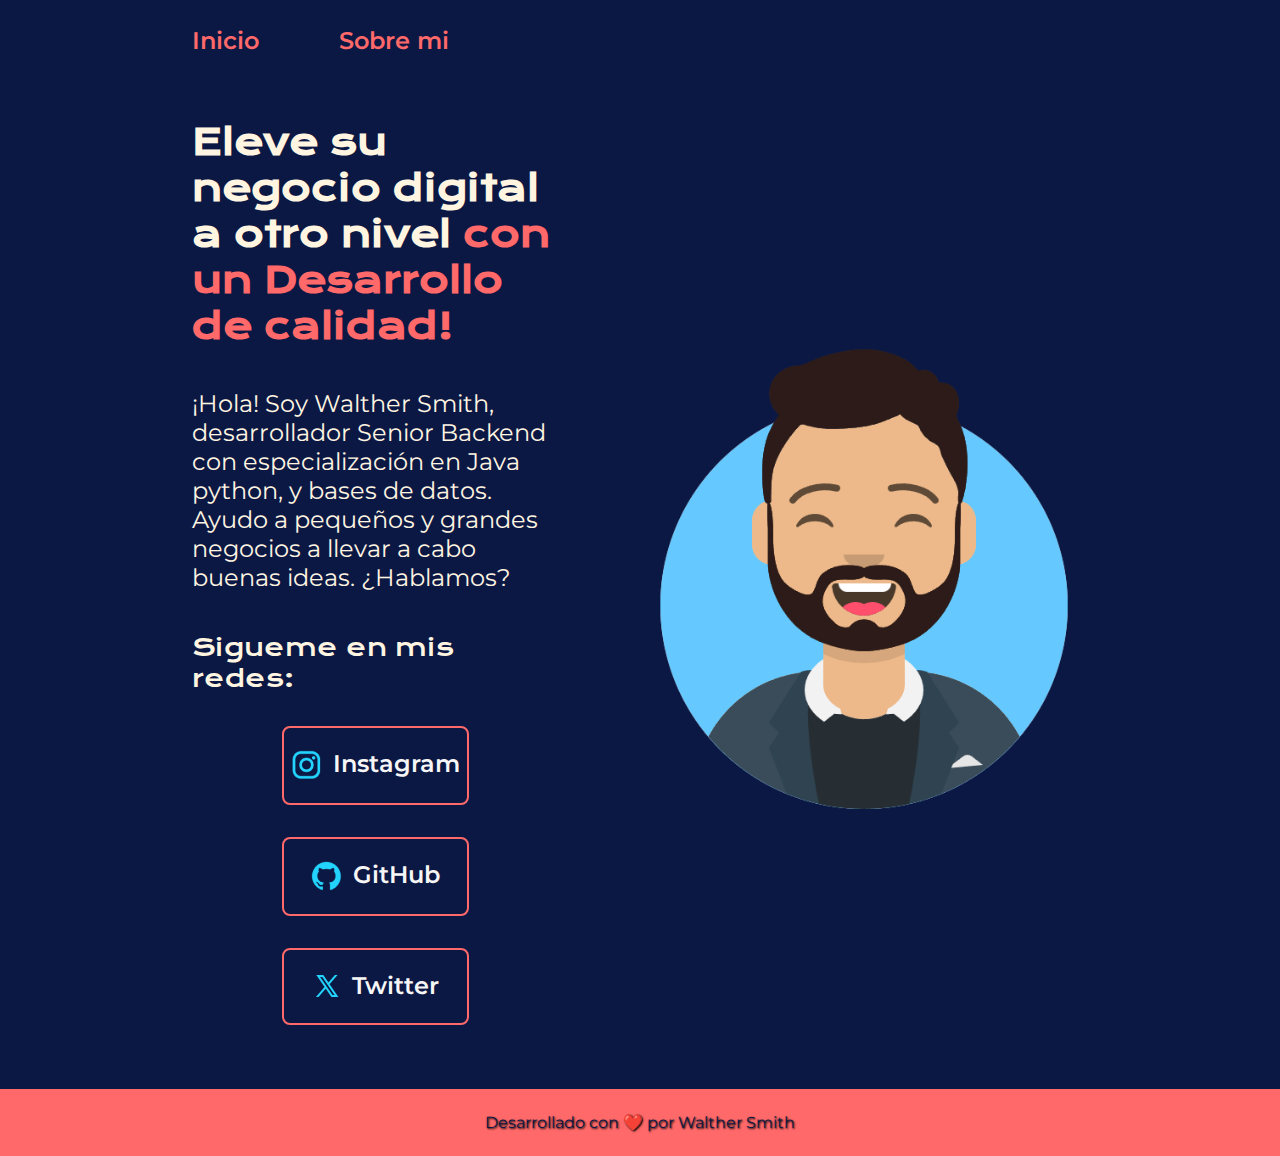
<file: index.html>
<!DOCTYPE html>
<html lang="es-mx">
<head>
    <meta charset="UTF-8"> 
    <meta http-equiv="X-UA-Compatible" content="IE=edge">
    <meta name="viewport" content="width=device-width, initial-scale=1.0">
    <title>Portafolio</title>
    <!-- <link rel="stylesheet" href="normalize.css"> -->
    <!-- <link rel="stylesheet" href="reset.css"> -->
    <link rel="stylesheet" href="style/style.css">

</head>
<body>
    <header class="header">
        <nav class="header__menu">
            <a class="header__menu__link" href="index.html">Inicio</a>
            <a class="header__menu__link" href="about.html">Sobre mi</a>
        </nav>
    </header>
    <main class="presentacion">
        <section class="presentacion__contenido">
            <h1 class="presentacion__contenido__titulo">
                Eleve su negocio digital a otro nivel 
                <strong class="titulo-destaque">con un Desarrollo de calidad!</strong>
            </h1>
            <p class="presentacion__contenido__texto">¡Hola! Soy Walther Smith, desarrollador Senior Backend con
                especialización en Java python, y bases de datos. Ayudo a pequeños y grandes
                 negocios a llevar a cabo buenas ideas.
                  ¿Hablamos?
            </p>
            <div class="presentacion__enlaces">
                <h2 class="presentacion__enlaces__subtitulo">Sigueme en mis redes:</h2>
                <a class="presentacion__enlaces__link" href="https://instagram.com/walthersmith_" target="_blank">
                   <img src="assets/instagram.png" alt="icono de instagram"> Instagram</a>
                <a class="presentacion__enlaces__link" href="https://github.com/walthersmith" target="_blank">
                   <img src="assets/github.png" alt="icono de github"> GitHub</a>
                <a class="presentacion__enlaces__link" href="https://x.com/walthersmith" target="_blank">
                    <img src="assets/twitter-novo.png" alt="icono de x"> Twitter</a>
            </div>
        </section>
        <img class="presentacion__imagen"  src="assets/avatar.png" alt="Foto de Ana García desarrolando un proyecto">
    </main>
    <footer class="footer">
        <p>Desarrollado con ❤️ por Walther Smith</p>
    </footer>
</body>
</html>
</file>
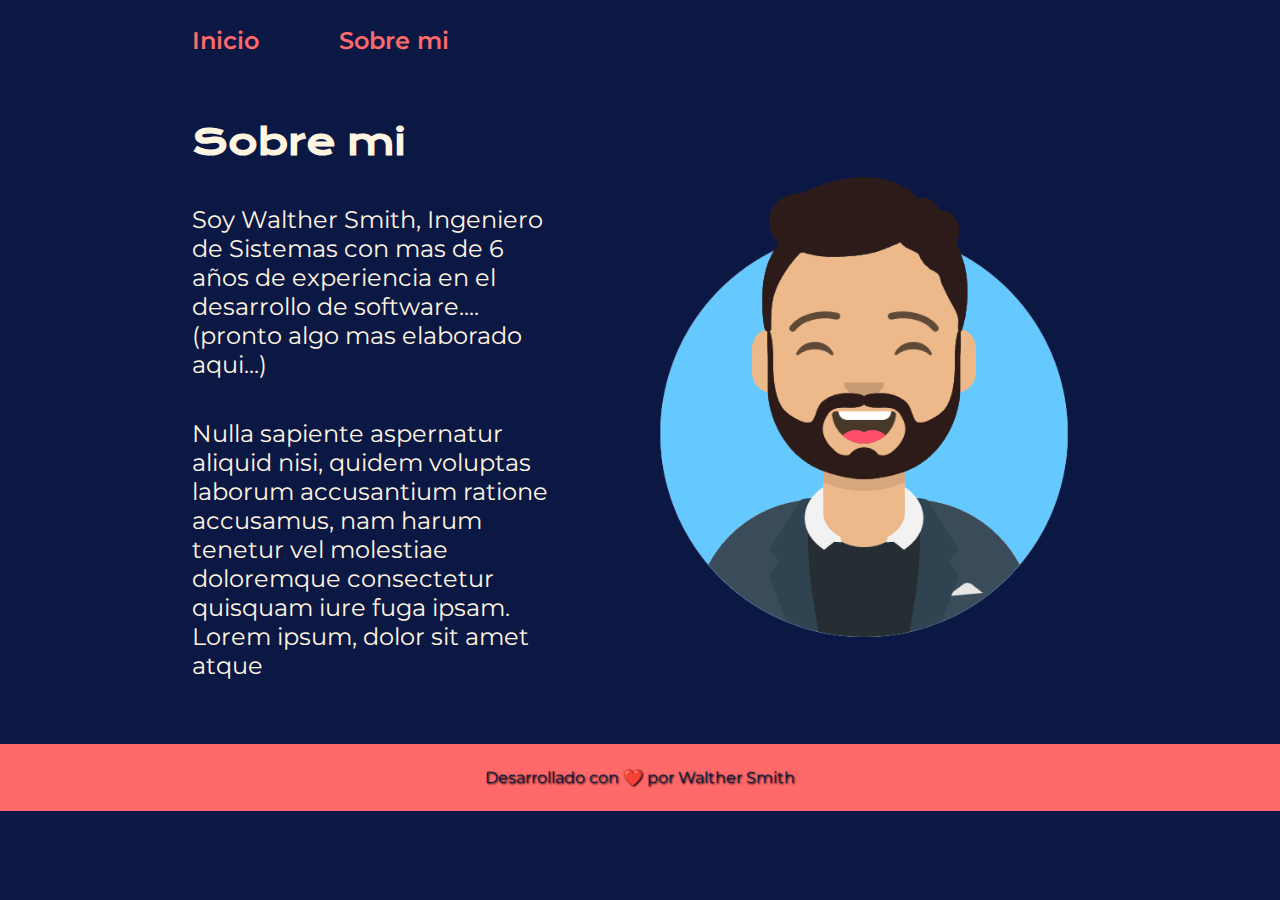
<file: about.html>
<!DOCTYPE html>
<html lang="es-mx">
<head>
    <meta charset="UTF-8">
    <meta name="viewport" content="width=device-width, initial-scale=1.0">
    <title>Sobre mi</title>
    <link rel="stylesheet" href="style/style.css">
</head>
<body>
    <header class="header">
        <nav class="header__menu">
            <a class="header__menu__link" href="index.html">Inicio</a>
            <a class="header__menu__link" href="about.html">Sobre mi</a>
        </nav>
    </header>
    <main class="presentacion">
        <section class="presentacion__contenido">
            <h1 class="presentacion__contenido__titulo">Sobre mi</h1>
            <p class="presentacion__contenido__texto">Soy Walther Smith, Ingeniero de Sistemas con mas de 6 años de experiencia en el desarrollo de software.... (pronto algo mas elaborado aqui...)</p>
            <p class="presentacion__contenido__texto">Nulla sapiente aspernatur aliquid nisi, quidem voluptas laborum accusantium ratione accusamus, nam harum tenetur vel molestiae doloremque consectetur quisquam iure fuga ipsam. Lorem ipsum, dolor sit amet atque</p>
        </section>
        <img class="presentacion__imagen" src="assets/avatar.png" altc="Foto de Ana García desarrolando un proyecto">
    </main>
    <footer class="footer">
        <p>Desarrollado con ❤️ por Walther Smith</p>
    </footer>
</body>
</html>
</file>
<file: style/style.css>
@import url('https://fonts.googleapis.com/css2?family=Krona+One&family=Montserrat:wght@400;600&display=swap');

:root{
    --color-primario:#0C1844;
    --color-secundario:#FFF5E1;
    --color-terciario: #FF6969;
    --color-hover: #C80036;

    --fuente-montserrant:'Montserrat', sans-serif;
    --fuente-krona:'Krona One', sans-serif;
}

* {
    padding: 0;
    margin:0;
}

body{
    box-sizing: border-box;
    background-color: var(--color-primario);
    color: var(--color-secundario);
}

.header{
    padding: 2% 0 0 15% ;
}
.header__menu{
    display: flex;
    gap: 80px;   
}

.header__menu__link{
    font-family: var(--fuente-montserrant);
    font-size: 1.5rem;
    font-weight: 600;
    color: var(--color-terciario);
    text-decoration: none;
}


.presentacion {
    padding: 5% 15%;
    display: flex;
    align-items: center;
    justify-content: space-betw een;
    gap: 82px;
}

.presentacion__contenido{
    width: 50%;
    display: flex;
    flex-direction: column;
    gap: 40px;
}

.presentacion__contenido__titulo{
    font-size: 2.25rem;
    font-family: var(--fuente-krona);
}

.titulo-destaque {
    color: var(--color-terciario);
}

.presentacion__contenido__texto{
    font-size: 1.5rem;
    font-family: var(--fuente-montserrant);
}

.presentacion__enlaces{
    display: flex;
    justify-content: space-between;
    flex-direction: column;
    align-items: center;
    gap: 32px;
}

.presentacion__enlaces__subtitulo{
    font-family: var(--fuente-krona);
    font-size: 1.5rem;
    font-weight: 400;
}

.presentacion__enlaces__link{
    /* background-color: #22D4FD; */
    width: 50%;
    text-align: center;
    border-radius: 8px;
    font-size: 1.5rem;
    font-weight: 600;
    padding: 21.5px 0;
    text-decoration: none;
    color: #F6F6F6;
    font-family: var(--fuente-montserrant);
    border: 2px solid var(--color-terciario);
    display: flex;
    justify-content: center;
    gap: 10px;
}

.presentacion__enlaces__link:hover{
    background-color: var(--color-hover);
    font-size: 25px;
}

.presentacion__imagen{
    width: 50%;
}


.footer{
    background-color: var(--color-terciario);
    color: var(--color-primario);
    padding: 1.5rem;
    text-align: center;
    font-family: var(--fuente-montserrant);
    font-weight: 400;
    text-shadow: 1px 1px 2px black;
}


/* Mobile version */
@media (max-width: 1200px){
    .header{
        padding: 10%;
    }

    .header__menu{
        justify-content: center;   
    }

    .presentacion{
        flex-direction: column-reverse;
        
    }

    .presentacion__contenido{
        width: auto;
    }
       
}

@media (max-width: 498px){
    .presentacion__enlaces__link{
        width: 80%;
    }
}
</file>
